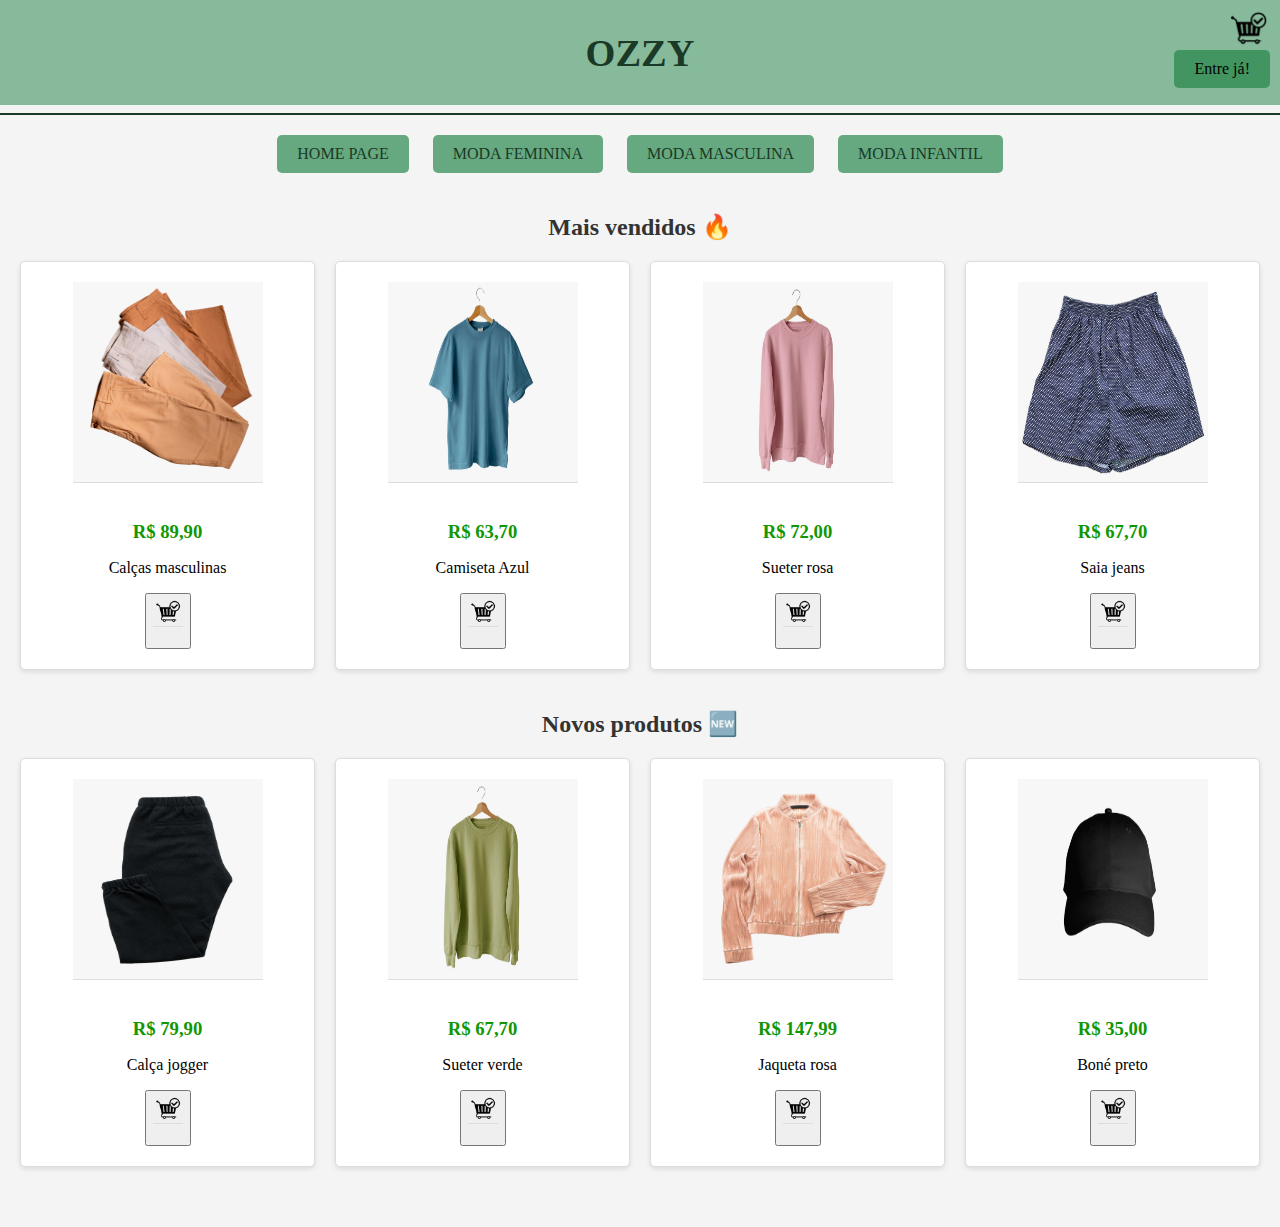
<file: index.html>
<!DOCTYPE html>
<html lang="pt-br">
<head>
    <meta charset="UTF-8">
    <meta name="viewport" content="width=device-width, initial-scale=1.0">
    <title>OZZY</title>
    <link rel="stylesheet" href="homepage.css">
</head>
<body>
    <header>
        <div class="title">
            <h1>OZZY</h1>
            <div class="carrinho">
               <a href="carrinho.html"> <img src="imagens/carrinho.png" class="carrinho" title="acesse o carrinho de compras" style="position: absolute; top: 5px; right: 9px;" width="45" height= "45"> </a>
            </div>
           <a href="cadastro.html"><button class="login">Entre já!</button></a>
        </div>
        </header>
        <hr color="#1a3926">
    
    <div class="subtitle">
    <a href="index.html"> <button class="subtitle2">HOME PAGE</button> </a>
    <a href="feminino.html"> <button class="subtitle3">MODA FEMININA</button> </a>
    <a href="masculino.html"> <button class="subtitle4">MODA MASCULINA</button> </a>
    <a href="infantil.html"> <button class="subtitle5">MODA INFANTIL</button> </a>
     </div>

    <main>
        <section>
            <h2>Mais vendidos 🔥</h2>
            <div class="container">
                <div class="card">
                    <a href="detalhes.html"><img src="imagens/kit.jpeg" alt="Produto 1"></a>
                    <h3>R$ 89,90</h3>
                    <p>Calças masculinas</p>
                    <button class="botao"><a href="carrinho.html"><img src="imagens/carrinho.png" alt="carrinho" style="left: 10px; width: 30px; height: 30px;"></a></button>
                </div>
                <div class="card">
                    <a href="detalhes.html"><img src="imagens/azul.jpeg" alt="Produto 2"></a>
                    <h3>R$ 63,70</h3>
                    <p>Camiseta Azul</p>
                    <button><a href="carrinho.html"><img src="imagens/carrinho.png" alt="carrinho" style="left: 10px; width: 30px; height: 30px;"></a></button>
                </div>
                <div class="card">
                    <a href="detalhes.html"><img src="imagens/rosa.jpeg" alt="Produto 3"></a>
                    <div class="descrição">
                    <h3>R$ 72,00</h3>
                    <p>Sueter rosa</p>
                    <button><a href="carrinho.html"><img src="imagens/carrinho.png" alt="carrinho" style="left: 10px; width: 30px; height: 30px;"></a></button>
                </div>
                </div>
                <div class="card">
                    <a href="detalhes.html"><img src="imagens/shorts.jpeg" alt="Produto 4"></a>
                    <h3>R$ 67,70</h3>
                    <p>Saia jeans</p>
                    <button><a href="carrinho.html"><img src="imagens/carrinho.png" alt="carrinho" style="left: 10px; width: 30px; height: 30px;"></a></button>
                </div>
            </div>
        </section>
        <section>
            <h2>Novos produtos 🆕</h2>
            <div class="container">
                <div class="card">
                    <a href="detalhes.html"><img src="imagens/calçap.jpeg" alt="Produto 5"></a>
                    <h3>R$ 79,90</h3>
                    <p>Calça jogger</p>
                    <button><a href="carrinho.html"><img src="imagens/carrinho.png" alt="carrinho" style="left: 10px; width: 30px; height: 30px;"></a></button>
                </div>
                <div class="card">
                    <a href="detalhes.html"><img src="imagens/verde.jpeg" alt="Produto 6"></a>
                    <h3>R$ 67,70</h3>
                    <p>Sueter verde</p>
                    <button><a href="carrinho.html"><img src="imagens/carrinho.png" alt="carrinho" style="left: 10px; width: 30px; height: 30px;"></a></button>
                </div>
                <div class="card">
                    <a href="detalhes.html"><img src="imagens/agasalho.jpeg" alt="Produto 7"></a>
                    <h3>R$ 147,99</h3>
                    <p>Jaqueta rosa</p>
                    <button><a href="carrinho.html"><img src="imagens/carrinho.png" alt="carrinho" style="left: 10px; width: 30px; height: 30px;"></a></button>
                </div>
                <div class="card">
                    <a href="detalhes.html"><img src="imagens/bone.png" alt="Produto 8"></a>
                    <h3>R$ 35,00</h3>
                    <p>Boné preto</p>
                    <button><a href="carrinho.html"><img src="imagens/carrinho.png" alt="carrinho" style="left: 10px; width: 30px; height: 30px;"></a></button>
                </div>
            </div>
        </section>
    </main>
</body>
</html>
</file>
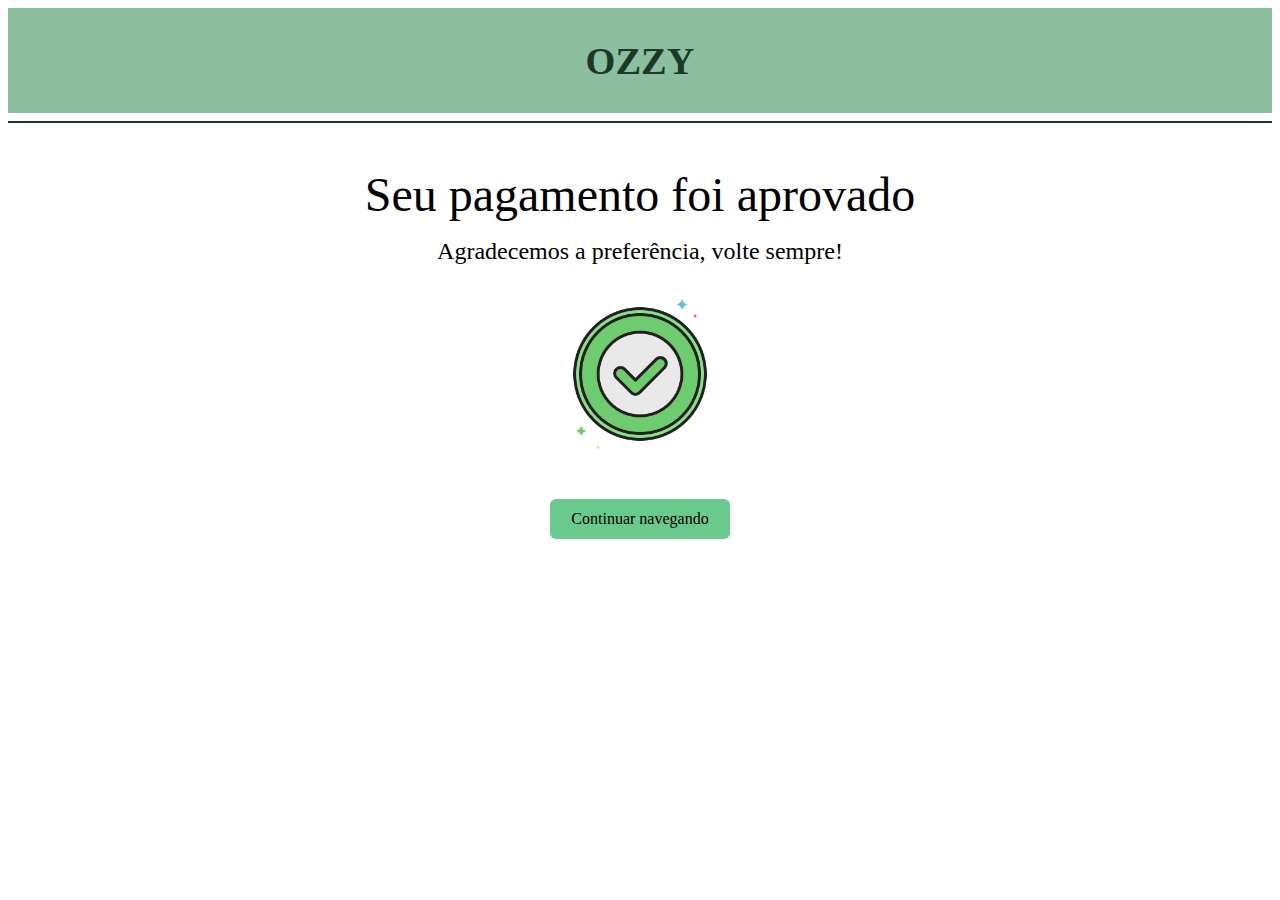
<file: aprovado.html>
<!DOCTYPE html>
<html lang="en">
<head>
    <link rel="stylesheet" href="pagamento.css">
    <meta charset="UTF-8">
    <meta name="viewport" content="width=device-width, initial-scale=1.0">
    <title>Pagamento</title>
  
</head>

<body class="base">
    
    <header class="header">
        <div class="title">
            <h1>OZZY</h1>
        </div>
        </header>
        <hr color="#1a3926">
        <br><br>
    
        <center>
        <font size="8" face="Times new roman">Seu pagamento foi aprovado</font><p></p>
        <font size="5" face="Times new roman">Agradecemos a preferência, volte sempre!</font><p></p><br>
        <img src="imagens/okay.png" width="150"><br><br><br>
        <a href="index.html"> <button class="button3">Continuar navegando</button> </a>        
        </center>
</file>
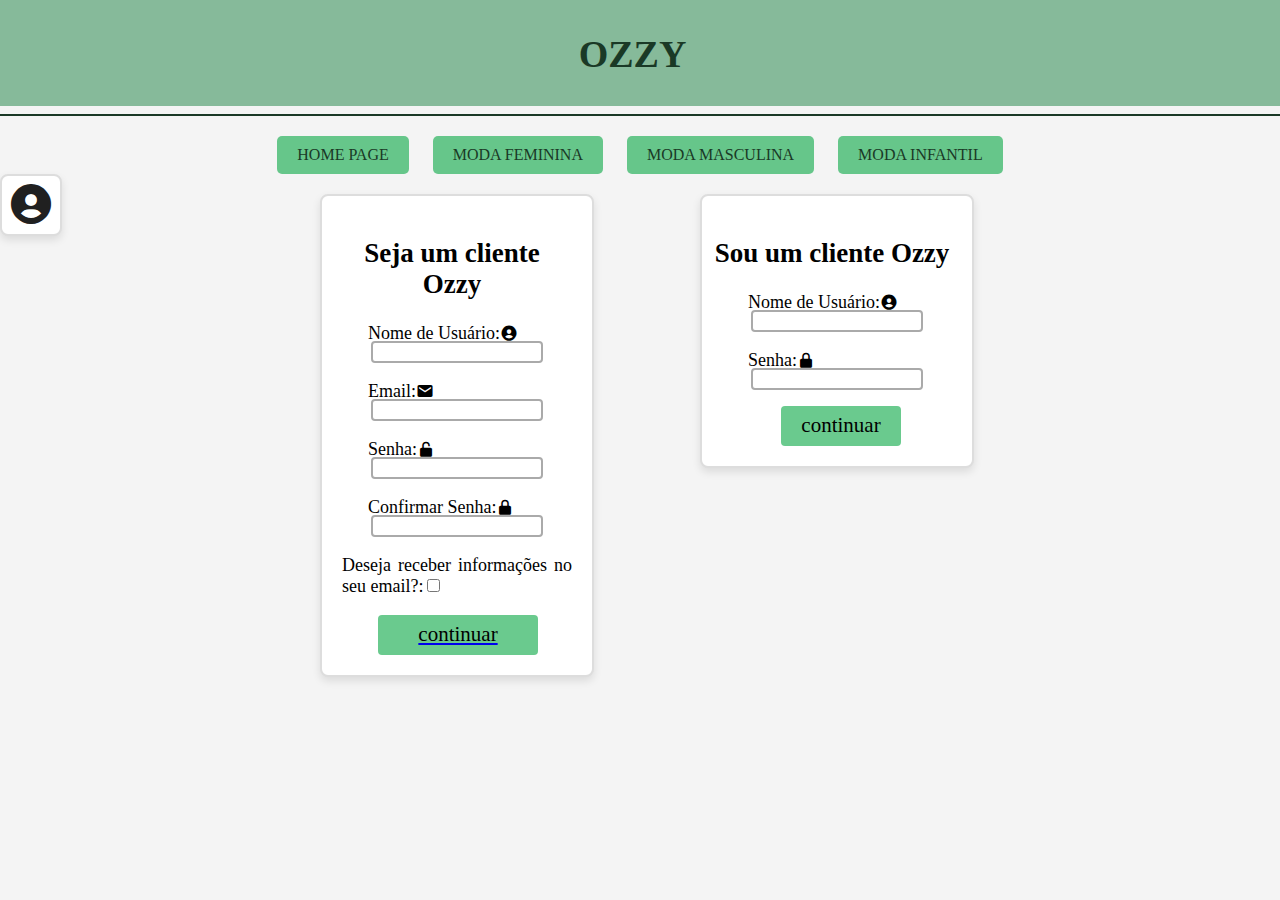
<file: cadastro.html>
<!DOCTYPE html>
<html lang="en">
<head>
    <meta charset="UTF-8">
    <meta http-equiv="X-UA-Compatible" content="IE=edge">
    <meta name="viewport" content="width=device-width, initial-scale=1.0">
    <title>cadastro ozzy</title>
<link rel="stylesheet" href="cadastro.css">
<link href='https://unpkg.com/boxicons@2.1.4/css/boxicons.min.css' rel='stylesheet'>
   
</head>
<body class="base">

    <header class="header">

        <h1 class="titulo">OZZY</h1>
    
         </header>
         <hr color="#1a3926">
         <div class="subtitle">
             <a href="index.html"> <button class="subtitle5">HOME PAGE</button></a>
            <a href="feminino.html"> <button class="subtitle2">MODA FEMININA</button></a>
            <a href="masculino.html"> <button class="subtitle3">MODA MASCULINA</button></a>
            <a href="infantil.html"> <button class="subtitle4">MODA INFANTIL</button></a>
         </div>

         <nav class="conta">

            <div class="botao">
                <i class='bx bxs-user-circle'></i>
        </div>
        seuemail@gmail.com
        <hr>
        <button class="button3">desconectar</button>
         </nav>
     <div class="alinhaform">
        <div class="produto">
      <h2 class="subtitulos">Seja um cliente Ozzy</h2>
      
    <p class="alinhar">Nome de Usuário: <i class='bx bxs-user-circle' class="icon"></i></p>
        <input name="txtNome" input type="text" >
    <p class="alinhar">Email: <i class='bx bxs-envelope'></i></p>
        <input name="txtEmail" input type="email">
    <p class="alinhar">Senha:   <i class='bx bxs-lock-open-alt'></i></p>
    <input name="txtSenha" input type="password" >
    <p class="alinhar">Confirmar Senha:   <i class='bx bxs-lock-alt' ></i></p>
    <input name="txtConfirmarsenha" input type="password" >
    <p class="alinharr">Deseja receber informações no seu email?:<input type="checkbox"></p>
    <a href="cadastro2.html"><button class="button1">continuar</button></a>
            
     </div>
    </div>

    <div class="alinhaform2">
        <div class="produto">
       <h2 class="subtitulos">Sou um cliente Ozzy</h2>
      <p class="alinhar">Nome de Usuário: <i class='bx bxs-user-circle'></i></p>
      <input name="txtNome" input type="text" >
      <p class="alinhar">Senha:      <i class='bx bxs-lock-alt' ></i></p>
      <input name="txtSenha" input type="password" >
      <a href="cadastro2.html"><button class="button2">continuar</button>
      </a>
        </div>
    </div>
</body>
</html>
</file>
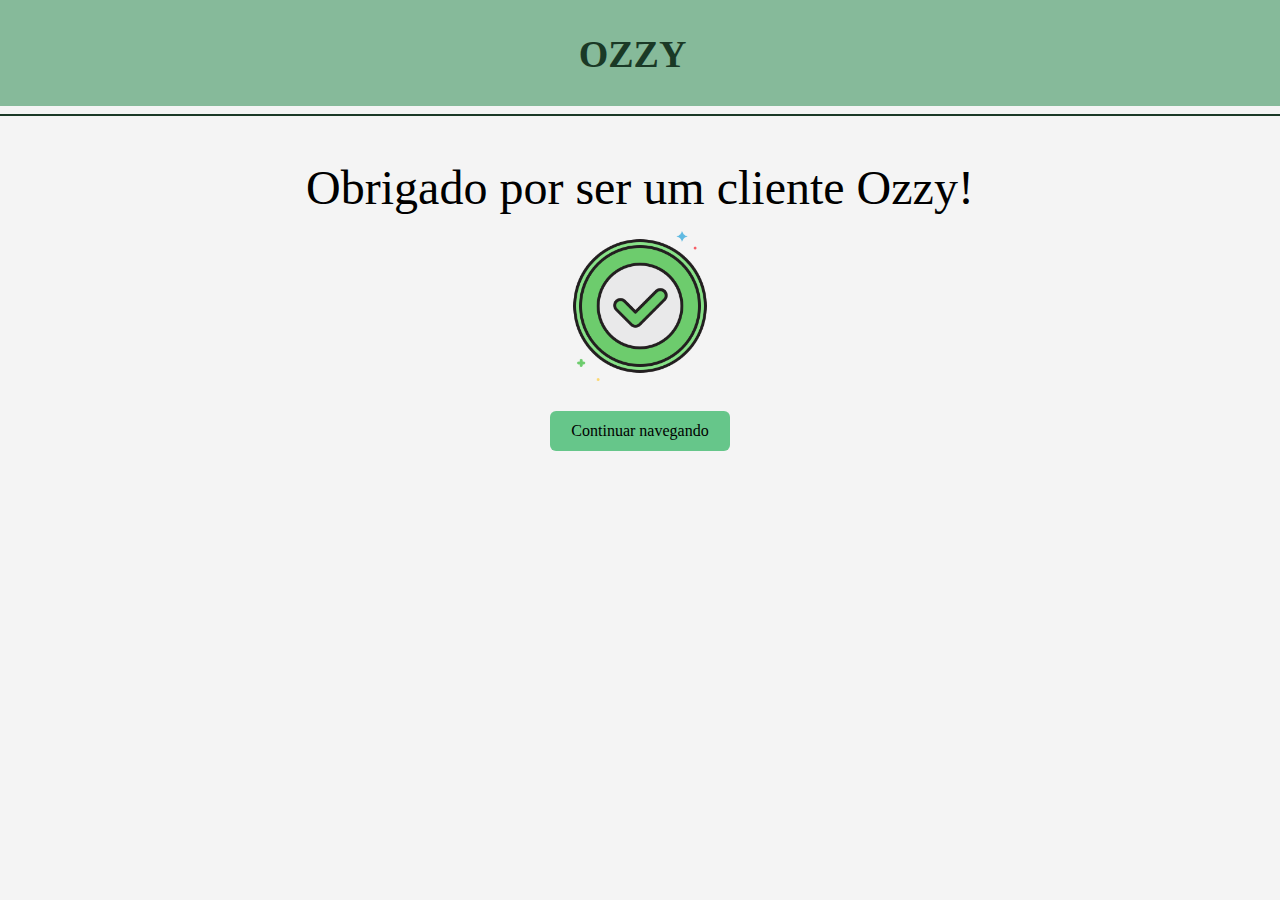
<file: cadastro2.html>
<!DOCTYPE html>
<html lang="en">
<head>
    <meta charset="UTF-8">
    <meta name="viewport" content="width=device-width, initial-scale=1.0">
    <title>cadastro realizado</title>
    <link rel="stylesheet" href="cadastro2.css">
</head>
<body class="base">

    <header class="header">

        <h1 class="titulo">OZZY</h1>
    
         </header>
         <hr color="#1a3926">
         <br><br>
         <center>
         <font size="8" face="Times new roman">Obrigado por ser um cliente Ozzy!</font><p></p>
         <img src="imagens/okay.png" width="150">
         <a href="index.html"> <button class="button3">Continuar navegando</button></a>    
        </center>
</body>
</html>
</file>
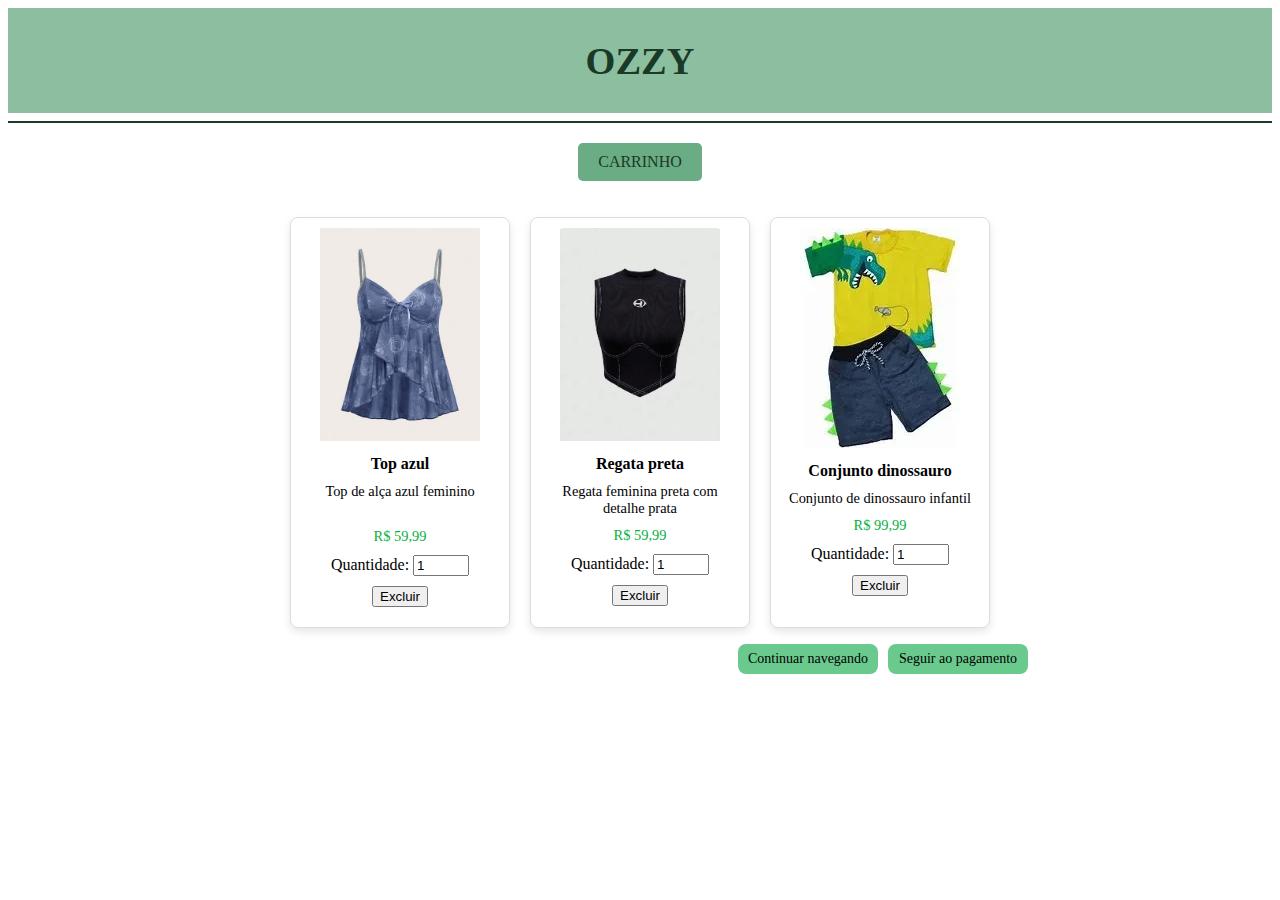
<file: carrinho.html>
<!DOCTYPE html>
<html lang="en">
<head>
    <link rel="stylesheet" href="carrinho.css">
    <meta charset="UTF-8">
    <meta name="viewport" content="width=device-width, initial-scale=1.0">
    <title>Carrinho</title>
  
</head>
<body class="base">
    
    <header class="header">
        <div class="title">
            <h1>OZZY</h1>
        </div>
        </header>
        <hr color="#1a3926">
    
        <div class="subtitle">
            <button class="subtitle2">CARRINHO</button> 
         </div>
         <br> <br>
    
    
    <main class="container">
        <div class="produto">
            <img src="imagens/roupa.jpeg" alt="produto1" class="imagemdoproduto"> 
            <div class="descrição"> 
           <h2>Top azul</h2>
           <p>Top de alça azul feminino </p><br>
           <p class="preço">R$ 59,99</p>
           Quantidade: <input type="number" min="1" max="50" value="1">
           <p></p>
           <input type="button" value="Excluir">
           </div>
       </div>
   
       <div class="produto">
            <img src="imagens/regata.jpeg" alt="produto2" class="imagemdoproduto">
            <div class="descrição"> 
         <h2>Regata preta</h2>
         <p>Regata feminina preta com detalhe prata</p>
         <p class="preço">R$ 59,99</p>
         Quantidade: <input type="number" min="1" max="50" value="1">
         <p></p>
         <input type="button" value="Excluir">
            </div>
        </div>

   
      <div class="produto">
           <img src="imagens/conjunto.jpeg" alt="produto2" class="imagemdoproduto">
           <div class="descrição"> 
          <h2> Conjunto dinossauro</h2>
          <p>Conjunto de dinossauro infantil </p>
          <p class="preço">R$ 99,99</p>
          Quantidade: <input type="number" min="1" max="50" value="1">
          <p></p>
          <input type="button" value="Excluir">
           </div>
      </div> 
   </main>
   <p></p>
   <a href="pagamento.html"><button class="button1">Seguir ao pagamento</button></a>
   <a href="index.html"><button class="button2">Continuar navegando</button></a>
</body>
</html>
</file>
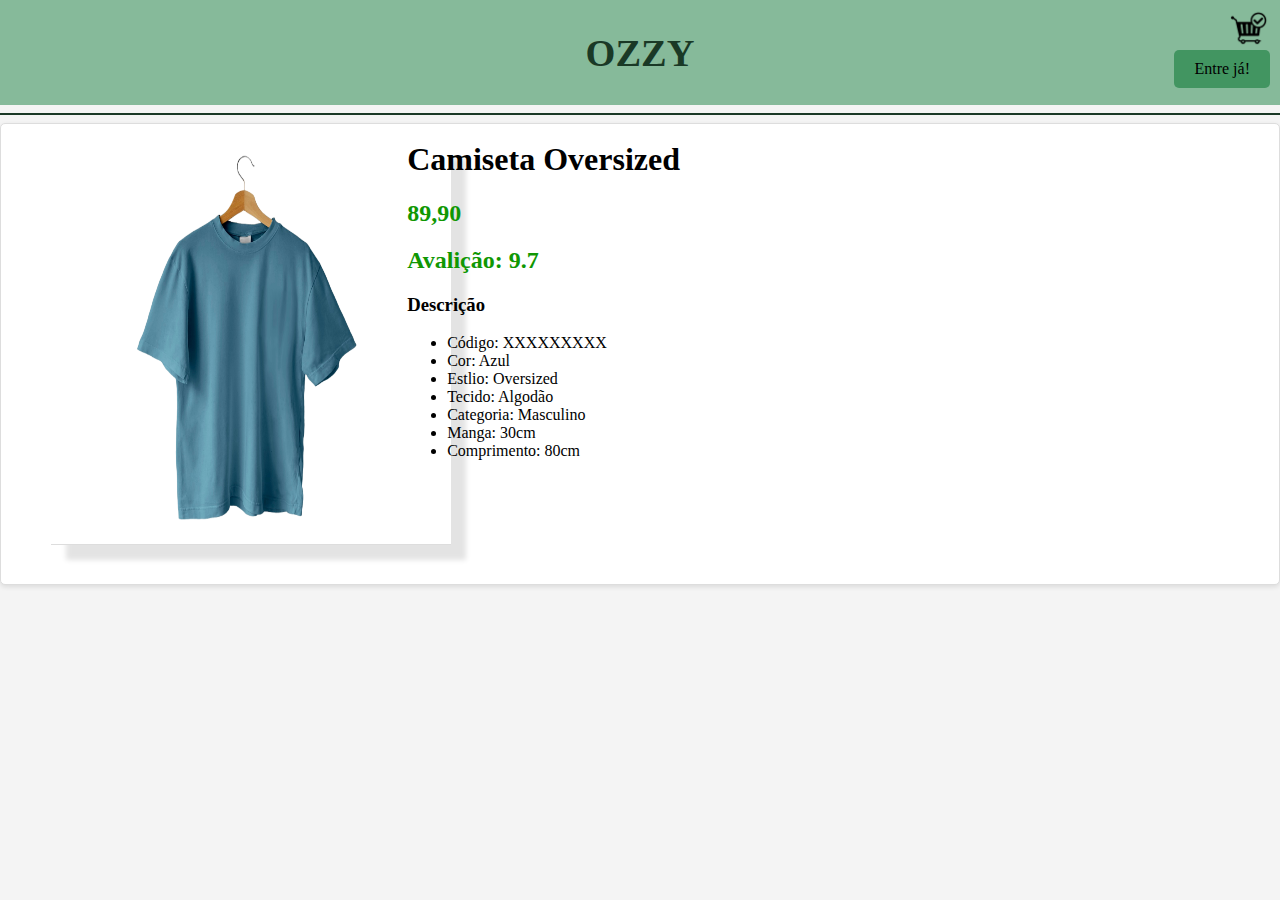
<file: detalhes.html>
<!DOCTYPE html>
<html lang="pt-br">
<head>
    <meta charset="UTF-8">
    <meta name="viewport" content="width=device-width, initial-scale=1.0">
    <title>OZZY-Detalhes</title>
    <style>
        *{
    font-family: 'Times New Roman', Times, serif;
}


body {
    font-family: Arial, sans-serif;
    margin: 0;
    background-color: #f4f4f4;
}

header {
    background-color: #1f834584;
    color: rgb(248, 243, 243);
    padding: 5px 0px;
    text-align: center;
    min-height: 80px;
}

.login{
    padding: 10px 20px;
    font-size: 16px;
    color: black;
    font-family: 'Times New Roman', Times, serif;
    background-color: #1f8345aa;
    border: none;
    border-radius: 5px;
    cursor: pointer;
    margin: 0 10px;
    position: absolute;
    right: 0px;
    top: 50px;
    
}

.title {
    text-align: center;
    color: #1a3926;
    font-family: Garamond;
    font-size:larger
}

.card {
    background-color: white;
    border: 1px solid #ddd;
    border-radius: 5px;
    box-shadow: 0 2px 5px rgba(0, 0, 0, 0.1);
    padding: 20px;
    margin: left 5px;
}

.card img {
    max-width: 100%;
    height: auto;
    border-bottom: 1px solid #ddd;
    margin-bottom: 15px;
    margin-left: 30px;
    box-shadow: 15px 15px 5px rgba(0, 0, 0, 0.11)
}

.card img {
    height: 400px;
    width: 400px;
 }

 .container{
    float: right;
 }

 h2{
    color: #109703;
 }

.Descrição{
    position: absolute;
    top: 120px;
    right: 600px;
}
 
    </style>
</head>
<body>
    <header>
        <div class="title">
            <h1>OZZY</h1>
            <div class="carrinho">
               <a href="carrinho.html" target="_blank"> <img src="imagens/carrinho.png" class="carrinho" title="acesse o carrinho de compras" style="position: absolute; top: 5px; right: 9px;" width="45" height= "45"> </a>
            </div>
            <a href="cadastro.html"><button class="login">Entre já!</button></a>
        </div>
        </header>
        <hr color="#1a3926">

        <div class="card">
            <img src="imagens/camiseta-azul.png" alt="Produto 1">
            <div class="Descrição">
            <h1>Camiseta Oversized</h1>
            <h2>89,90</h2>
            <h2>Avalição: 9.7</h2>
            <h3>Descrição</h3>
            <ul>
                <li>Código: XXXXXXXXX</li>
                <li>Cor: Azul</li>
                <li>Estlio: Oversized</li>
                <li>Tecido: Algodão</li>
                <li>Categoria: Masculino</li>
                <li>Manga: 30cm</li>
                <li>Comprimento: 80cm</li>
            </ul>
            </div>
        </div>

        
           
</body>
</html>
</file>
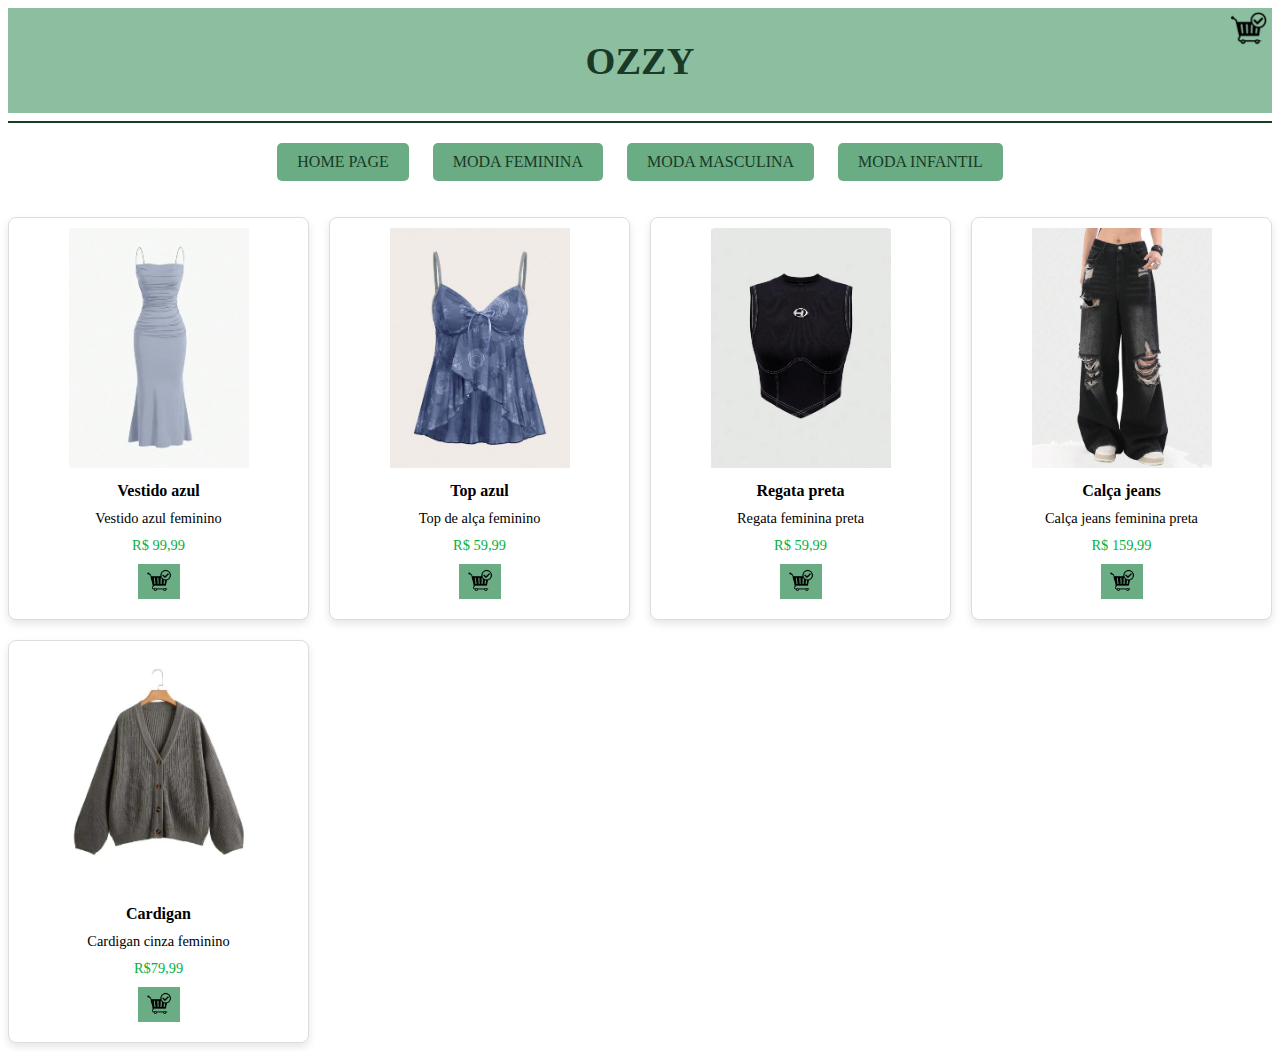
<file: feminino.html>
<!DOCTYPE html>
<html lang="pt-br">
<head>
    <meta charset="UTF-8">
    <meta http-equiv="X-UA-Compatible" content="IE=edge">
    <meta name="viewport" content="width=device-width, initial-scale=1.0">
    <title>feminino</title>
    <link rel="stylesheet" href="feminino.css">
   
   
</head>
<body>
    <header class="header">
    <div class="title">
        <h1>OZZY</h1>
        <div class="carrinho">
           <a href="carrinho.html"> <img src="imagens/carrinho.png" class="carrinho" title="acesse o carrinho de compras" style="position: absolute; top: 5px; right: 9px;" width="45" height= "45"> </a>
        </div>
    </div>
    </header>
    <hr color="#1a3926">


<div class="subtitle">
   <a href="index.html"> <button class="subtitle2">HOME PAGE</button></a>
   <a href="feminino.html"> <button class="subtitle3">MODA FEMININA</button></a>
   <a href="masculino.html"> <button class="subtitle4">MODA MASCULINA</button></a>
   <a href="infantil.html"> <button class="subtitle5">MODA INFANTIL</button></a>
</div>
<br> <br>
 <main class="container">
     <div class="produto">
         <a href="detalhes.html"><img src="imagens/vestido.jpeg" alt="produto1" class="imagemdoproduto"> </a>
         <div class="descrição"> 
        <h2>Vestido azul</h2>
        <p>Vestido azul feminino </p>
        <p class="preço">R$ 99,99</p>
        <button><a href="carrinho.html" target="_blank"><img src="imagens/carrinho.png" alt="carrinho" title="adicionar ao carrinho" style="left:10px; width:30px; height: 30px; " > </a> </button>
        </div>
    </div>

    <div class="produto"> 
        <a href="detalhes.html"><img src="imagens/roupa.jpeg" alt="produto2" class="imagemdoproduto"></a>
        <div class="descrição"> 
       <h2>Top azul</h2>
       <p>Top de alça feminino </p>
       <p class="preço">R$ 59,99</p>
       <button><a href="carrinho.html" target="_blank" rel="noopener noreferrer"><img src="imagens/carrinho.png" alt="carrinho" title="adicionar ao carrinho" style="left:10px; width:30px; height: 30px; " > </a> </button>
        </div>
   </div>

   <div class="produto">
        <a href="detalhes.html"><img src="imagens/regata.jpeg" alt="produto2" class="imagemdoproduto"></a>
        <div class="descrição"> 
       <h2> Regata preta</h2>
       <p>Regata feminina preta  </p>
       <p class="preço">R$ 59,99</p>
       <button><a href="carrinho.html" target="_blank" rel="noopener noreferrer"><img src="imagens/carrinho.png" alt="carrinho" title="adicionar ao carrinho" style="left:10px; width:30px; height: 30px; " > </a> </button>
        </div>
   </div> 
    
   <div class="produto">
         <a href="detalhes.html"><img src="imagens/calça.jpeg" alt="produto2" class="imagemdoproduto"></a>
         <div class="descrição"> 
      <h2>Calça jeans</h2>
      <p>Calça jeans feminina preta  </p>
      <p class="preço">R$ 159,99</p>
      <button><a href="carrinho.html" target="_blank" rel="noopener noreferrer"><img src="imagens/carrinho.png" alt="carrinho" title="adicionar ao carrinhoa" style="left:10px; width:30px; height: 30px; " > </a> </button>
        </div>
    </div>

   <div class="produto">
         <a href="detalhes.html"> <img src="imagens/sueter.jpeg" alt="produto2" class="imagemdoproduto"></a>
         <div class="descrição"> 
      <h2> Cardigan</h2>
      <p>Cardigan cinza feminino  </p>
      <p class="preço"> R$79,99 </p>
      <button><a href="carrinho.html" target="_blank" rel="noopener noreferrer"><img src="imagens/carrinho.png" alt="carrinho" title="adicionar ao carrinho" style="left:10px; width:30px; height: 30px; " > </a> </button>
      </div>
    </div>

</main>
 
</body>
</html>
</file>
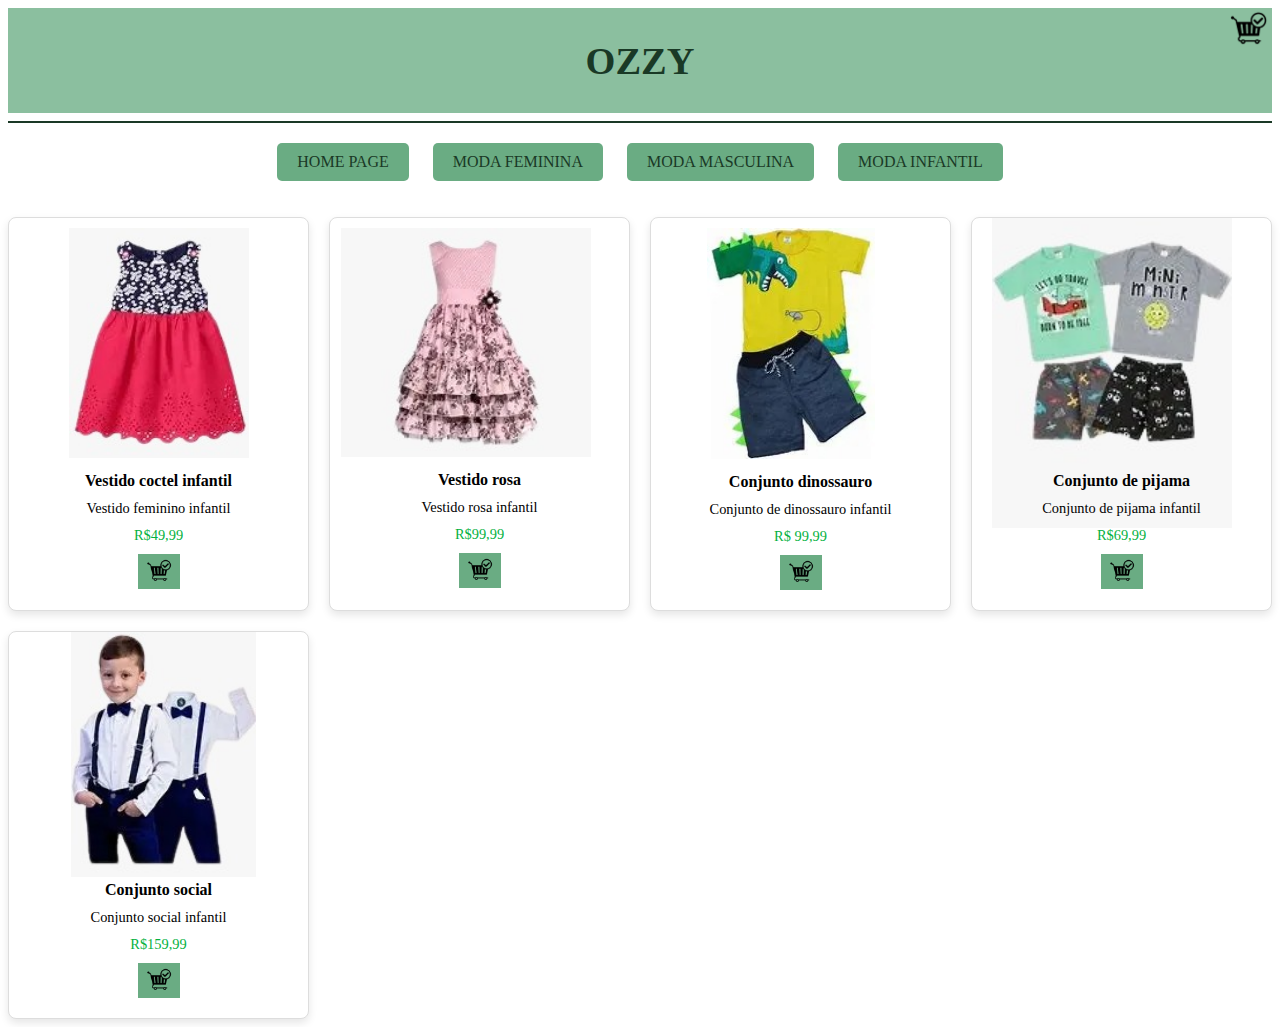
<file: infantil.html>
<!DOCTYPE html>
<html lang="en">
<head>
    <meta charset="UTF-8">
    <meta http-equiv="X-UA-Compatible" content="IE=edge">
    <meta name="viewport" content="width=device-width, initial-scale=1.0">
    <title>infantil</title>
    <link rel="stylesheet" href="infantil.css">
   
   
</head>
<body>
    <header class="header">
    <div class="title">
        <h1>OZZY</h1>
        <div class="carrinho">
           <a href="carrinho.html" target="_blank" title="acessar o carrinho de compras"> <img src="imagens/carrinho.png" class="carrinho" style="position: absolute; top: 5px; right: 9px;" width="45" height= "45"> </a>
        </div>
    </div>
    </header>
    <hr color="#1a3926">


<div class="subtitle">
    <a href="index.html"> <button class="subtitle5">HOME PAGE</button></a>
   <a href="feminino.html"> <button class="subtitle2">MODA FEMININA</button></a>
   <a href="masculino.html"> <button class="subtitle3">MODA MASCULINA</button></a>
   <a href="infantil.html"> <button class="subtitle4">MODA INFANTIL</button></a>
</div>
<br> <br>
 <main class="container">
     <div class="produto">
        <a href="detalhes.html"> </a> <img src="imagens/vestidoin.jpeg" alt="produto1" class="imagemdoproduto"> 
         <div class="descrição"> 
        <h2>Vestido coctel infantil</h2>
        <p>Vestido feminino infantil</p>
        <p class="preço">R$49,99</p>
        <button><a href="carrinho.html" target="_blank" rel="noopener noreferrer"><img src="imagens/carrinho.png" alt="carrinho" style="left:10px; width:30px; height: 30px; " > </a> </button>
        </div>
    </div>
    
    <div class="produto"> 
        <a href="detalhes.html"> <img src="imagens/vestidoro.jpeg" alt="produto2" class="imagemdoproduto2"> </a>
        <div class="descrição"> 
       <h2>Vestido rosa</h2>
       <p>Vestido rosa infantil</p>
       <p class="preço">R$99,99</p>
       <button><a href="carrinho.html" target="_blank" rel="noopener noreferrer"><img src="imagens/carrinho.png" alt="carrinho" style="left:10px; width:30px; height: 30px; " > </a> </button>
        </div>
   </div>

   <div class="produto">
    <a href="detalhes.html"> <img src="imagens/conjunto.jpeg" alt="produto2" class="imagemdoproduto3"> </a>
        <div class="descrição"> 
       <h2>Conjunto dinossauro</h2>
       <p>Conjunto de dinossauro infantil</p>
       <p class="preço">R$ 99,99</p>
       <button><a href="carrinho.html" target="_blank" rel="noopener noreferrer"><img src="imagens/carrinho.png" alt="carrinho" style="left:10px; width:30px; height: 30px; " > </a> </button>
        </div>
   </div> 
    
   <div class="produto">
    <a href="detalhes.html"> <img src="imagens/pijama.jpeg" alt="produto2" class="imagemdoproduto4"></a>
         <div class="descrição"> 
      <div class="descricao">
        <h2>Conjunto de pijama</h2>
      <p>Conjunto de pijama infantil</p>
      <p class="preço">R$69,99</p>
      <button><a href="carrinho.html" target="_blank" rel="noopener noreferrer"><img src="imagens/carrinho.png" alt="carrinho" style="left:10px; width:30px; height: 30px; " > </a> </button>
    </div>
    </div>
    </div>

   <div class="produto">
    <a href="detalhes.html"> <img src="imagens/social.jpeg" alt="produto2" class="imagemdoproduto5"></a>
         <div class="descrição">
            <div class="descricao2">
      <h2>Conjunto social</h2>
      <p>Conjunto social infantil</p>
      <p class="preço"> R$159,99 </p>
      <button><a href="carrinho.html" target="_blank" rel="noopener noreferrer"><img src="imagens/carrinho.png" alt="carrinho" style="left:10px; width:30px; height: 30px; " > </a> </button>
    </div>   
    </div>
    </div>

</main>
</body>
</html>
</file>
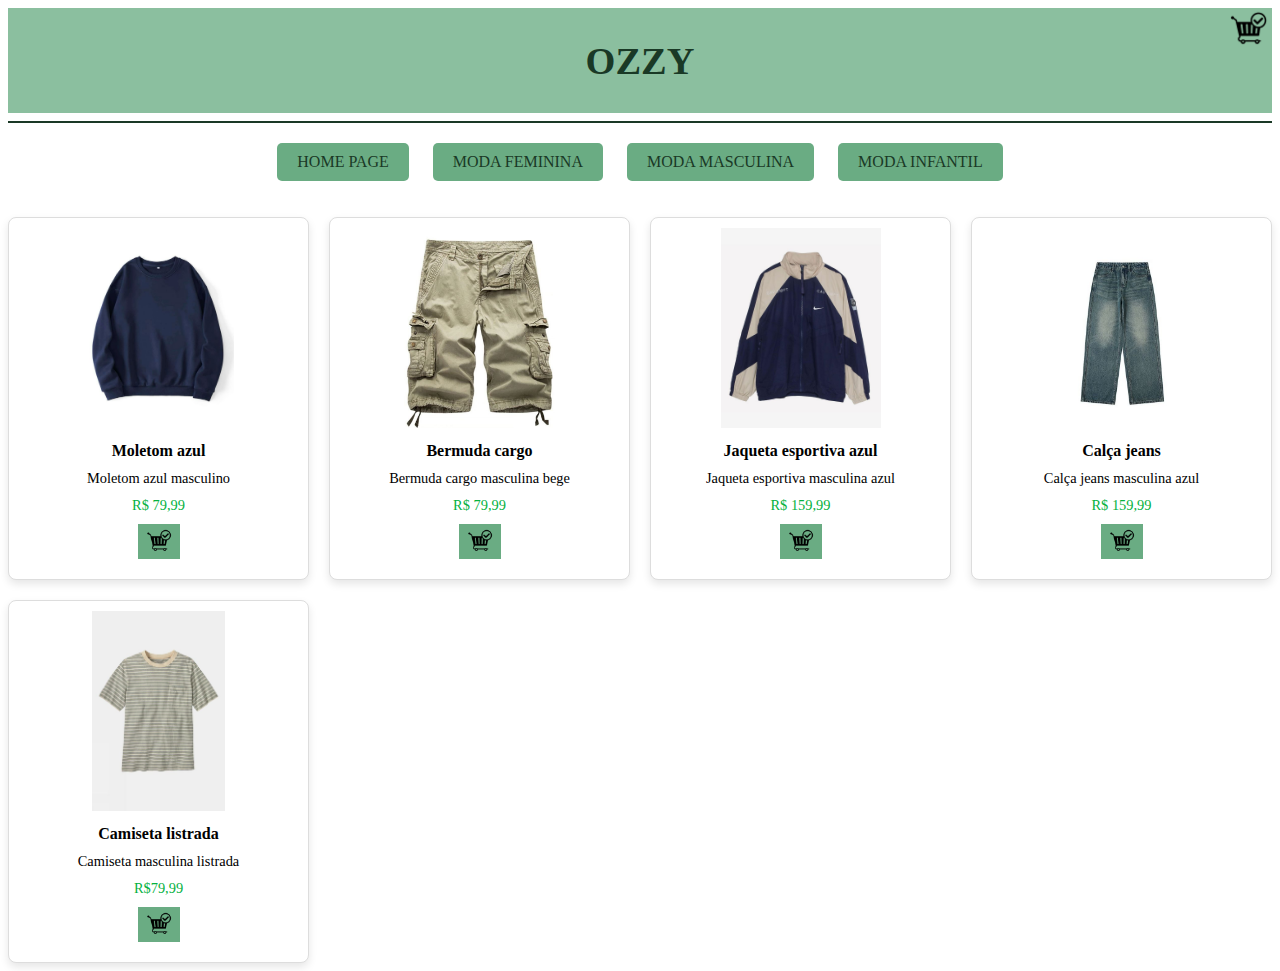
<file: masculino.html>
<!DOCTYPE html>
<html lang="en">
<head>
    <meta charset="UTF-8">
    <meta http-equiv="X-UA-Compatible" content="IE=edge">
    <meta name="viewport" content="width=device-width, initial-scale=1.0">
    <title>masculino</title>
    <link rel="stylesheet" href="masculino.css">
   
   
</head>
<body>
    <header class="header">
    <div class="title">
        <h1>OZZY</h1>
        <div class="carrinho">
           <a href="carrinho.html" target="_blank"> <img src="imagens/carrinho.png" class="carrinho" title="acesse o carrinho de compras" style="position: absolute; top: 5px; right: 9px;" width="45" height= "45"> </a>
        </div>
    </div>
    </header>
    <hr color="#1a3926">


<div class="subtitle">
   <a href="index.html"> <button class="subtitle2">HOME PAGE</button></a>
   <a href="feminino.html"> <button class="subtitle3">MODA FEMININA</button></a>
   <a href="masculino.html"> <button class="subtitle4">MODA MASCULINA</button></a>
   <a href="infantil.html"> <button class="subtitle5">MODA INFANTIL</button></a>
</div>
<br> <br>
 <main class="container">
     <div class="produto">
        <a href="detalhes.html"> <img src="imagens/moletom.jpeg" alt="produto1" class="imagemdoproduto"></a>
         <div class="descrição"> 
        <h2>Moletom azul</h2>
        <p>Moletom azul masculino </p>
        <p class="preço">R$ 79,99</p>
        <button><a href="carrinho.html" target="_blank" rel="noopener noreferrer"><img src="imagens/carrinho.png" alt="carrinho" title="adicionar ao carrinho" style="left:10px; width:30px; height: 30px; " > </a> </button>
        </div>
    </div>

    <div class="produto"> 
        <a href="detalhes.html"><img src="imagens/bermuda.jpeg" alt="produto2" class="imagemdoproduto"></a>
        <div class="descrição"> 
       <h2>Bermuda cargo </h2>
       <p>Bermuda cargo masculina bege </p>
       <p class="preço">R$ 79,99</p>
       <button><a href="carrinho.html" target="_blank" rel="noopener noreferrer"><img src="imagens/carrinho.png" alt="carrinho" title="adicionar ao carrinho" style="left:10px; width:30px; height: 30px; " > </a> </button>
        </div>
   </div>

   <div class="produto">
        <a href="detalhes.html"><img src="imagens/jaquetanike.jpeg" alt="produto2" class="imagemdoproduto"></a>
        <div class="descrição"> 
       <h2> Jaqueta esportiva azul </h2>
       <p>Jaqueta esportiva masculina azul </p>
       <p class="preço">R$ 159,99</p>
       <button><a href="carrinho.html" target="_blank" rel="noopener noreferrer"><img src="imagens/carrinho.png" alt="carrinho" title="adicionar ao carrinho" style="left:10px; width:30px; height: 30px; " > </a> </button>
        </div>
   </div> 
    
   <div class="produto">
         <a href="detalhes.html"><img src="imagens/calçaj.jpeg" alt="produto2" class="imagemdoproduto"></a>
         <div class="descrição"> 
      <h2>Calça jeans</h2>
      <p>Calça jeans masculina azul</p>
      <p class="preço">R$ 159,99</p>
      <button><a href="carrinho.html" target="_blank" rel="noopener noreferrer"><img src="imagens/carrinho.png" alt="carrinho" title="adicionar ao carrinhoa" style="left:10px; width:30px; height: 30px; " > </a> </button>
        </div>
    </div>

   <div class="produto">
         <a href="detalhes.html"><img src="imagens/camisalistrada.jpeg" alt="produto2" class="imagemdoproduto"></a>
         <div class="descrição"> 
      <h2> Camiseta listrada</h2>
      <p>Camiseta masculina listrada </p>
      <p class="preço"> R$79,99 </p>
      <button><a href="carrinho.html" target="_blank" rel="noopener noreferrer"><img src="imagens/carrinho.png" alt="carrinho" title="adicionar ao carrinho" style="left:10px; width:30px; height: 30px; " > </a> </button>
      </div>
    </div>

</main>
 
</body>
</html>
</file>
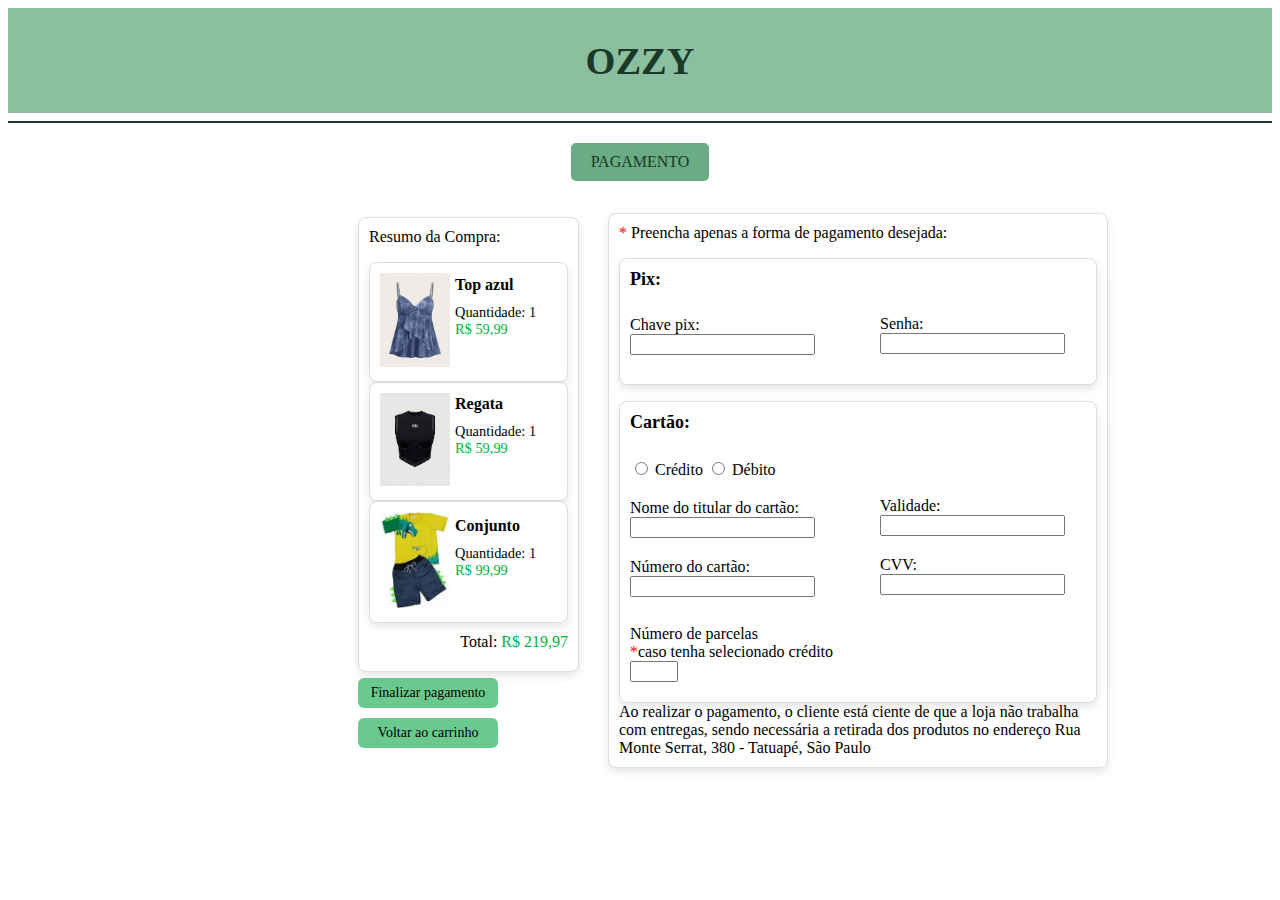
<file: pagamento.html>
<!DOCTYPE html>
<html lang="en">
<head>
    <link rel="stylesheet" href="pagamento.css">
    <meta charset="UTF-8">
    <meta name="viewport" content="width=device-width, initial-scale=1.0">
    <title>Pagamento</title>
  
</head>
<body class="base">
    
    <header class="header">
        <div class="title">
            <h1>OZZY</h1>
        </div>
        </header>
        <hr color="#1a3926">
    
        <div class="subtitle">
            <button class="subtitle2">PAGAMENTO</button> </a>
         </div>
         <br> <br>
    
    
    <main class="container">
        <div class="produto">
            Resumo da Compra:
            <p></p>
            <div class="produto">
                <img src="imagens/roupa.jpeg" alt="produto1" class="imagemdoproduto">
                <div class="alinhaform">
                    <div class="descrição">
                    <h2>Top azul</h2>
                    <p>Quantidade: 1</p>
                    <p class="preço">R$ 59,99</p>
                    </div>
                </div>
                
            </div>
            <div class="produto">
                <img src="imagens/regata.jpeg" alt="produto2" class="imagemdoproduto">
                <div class="alinhaform">
                    <div class="descrição">
                    <h2>Regata </h2>
                    <p>Quantidade: 1</p>
                    <p class="preço">R$ 59,99</p>
                    </div>
                </div>
            </div>

            <div class="produto">
                <img src="imagens/conjunto.jpeg" alt="produto2" class="imagemdoproduto">
                <div class="alinhaform">
                    <div class="descrição">
                    <h2>Conjunto</h2>
                    <p>Quantidade: 1</p>
                    <p class="preço">R$ 99,99</p>
                    </div>
                </div>
            </div>
            <div class="descrição2">
                Total: 
                <a class="preço">R$ 219,97</a>
            </div>
        </div> 
   </main>
   <p></p>

   <main class="container2">
    <div class="produto">
        <font color="red">*</font>
        Preencha apenas a forma de pagamento desejada:
        <p></p>
        <div class="produto">
            <font size="4.5"><b>Pix:</b></font> 
            <p></p>
            <form>
            <div class="descrição">
                Chave pix: <p></p>
                <input type="text"><p></p>
            </div>
            <div class="informaçao">
                <div class="descrição">
                Senha: <p></p>
                <input type="password">
                </div>
            </div>
        </div>
        <p></p>
        <div class="produto">
            <font size="4.5"><b>Cartão:</b></font> 
            <p></p>
            <div class="descrição">
            <input type="radio" name="cartao"> Crédito 
            <input type="radio" name="cartao"> Débito
            <p></p>
            </div>
            <div class="descrição">
            Nome do titular do cartão: <P></P>
            <input type="text"><p></p>
            </div>
            <div class="descrição">
            Número do cartão: <P></P> 
            <input type="text"> <p></p>
            </div>
            <div class="informaçao1">
            <div class="descrição">
            Validade: <P></P> 
            <input type="text"> <p></p>
            </div>
            <div class="descrição">
            CVV: <P></P>
            <input type="password"> <p></p>
            </div>
            </div>
            <div class="descrição">
            Número de parcelas <p></p> 
            <font color="red">*</font>caso tenha selecionado crédito <P></P>
            <input type="number" min="1" max="5"><p></p>
            
            </div>
        </div>
        Ao realizar o pagamento, o cliente está ciente de que a loja não trabalha com entregas, sendo necessária a retirada dos produtos no endereço Rua Monte Serrat, 380 - Tatuapé, São Paulo
    </div>
</form>
   </main>
   <a href="aprovado.html"> <button class="button1">Finalizar pagamento</button> </a>
   <a href="carrinho.html"> <button class="button2">Voltar ao carrinho</button> </a>

</body>
</html>
</file>
<file: homepage.css>
*{
    font-family: 'Times New Roman', Times, serif;
}


body {
    font-family: Arial, sans-serif;
    margin: 0;
    background-color: #f4f4f4;
}

header {
    background-color: #1f834584;
    color: rgb(248, 243, 243);
    padding: 5px 0px;
    text-align: center;
    min-height: 80px;
}
.title {
    text-align: center;
    color: #1a3926;
    font-family: Garamond;
    font-size:larger
}

nav {
    margin-top: 10px;
}

nav ul {
    list-style: none;
    padding: 0;
    margin: 0;
    display: flex;
    justify-content: center;
    gap: 40px;
}

nav ul li {
    display: inline;
}

nav ul li a {
    color: black;
    text-decoration: none;
    font-size: 16px;
    padding: 10px 15px;
    font-weight: bold;
    font-family:'Times New Roman', Times, serif
}

nav ul li a:hover {
    background-color: green;
    border-radius: 5px;
}

main {
    padding: 20px;
}

section {
    margin-bottom: 40px;
}

h2 {
    text-align: center;
    color: #333;
    margin-bottom: 20px;
}

.container {
    display: grid;
    grid-template-columns: repeat(4, 1fr);
    gap: 20px;
    justify-content: center;
    align-items: center;
}

.card {
    background-color: white;
    border: 1px solid #ddd;
    border-radius: 5px;
    box-shadow: 0 2px 5px rgba(0, 0, 0, 0.1);
    padding: 20px;
    text-align: center;
}

.card img {
    max-width: 100%;
    height: auto;
    border-bottom: 1px solid #ddd;
    margin-bottom: 15px;
    
}

.card h3 {
    color: #109703;
    margin-bottom: 15px;
}

.card button:hover {
    background-color: green;
}
.card img {
    height: 200px;
    width: 190px;
 }

 .subtitle {
    text-align: center;
    margin-top: 20px;
}

.subtitle button {
    padding: 10px 20px;
    font-size: 16px;
    color: #fff;
    background-color: #007bff;
    border: none;
    border-radius: 5px;
    cursor: pointer;
    margin: 0 10px; /* Espaçamento entre os botões */
}

.subtitle button:hover {
    background-color: #1f8345;
}

.subtitle .subtitle2 {
    background-color: #1f8345aa; /* Cor de fundo para MODA FEMININA */
    font-family: 'Times New Roman', Times, serif;
    color: #1a3926;

}

.subtitle .subtitle3 {
    background-color: #1f8345aa; /* Cor de fundo para MODA MASCULINA */
    font-family: 'Times New Roman', Times, serif;
    color: #1a3926;
}

.subtitle .subtitle4 {
    background-color: #1f8345aa; /* Cor de fundo para MODA INFANTIL */
    font-family: 'Times New Roman', Times, serif;
    color: #1a3926;
}
.subtitle .subtitle5 {
    background-color: #1f8345aa; /* Cor de fundo para MODA INFANTIL */
    font-family: 'Times New Roman', Times, serif;
    color: #1a3926
}

.login{
    padding: 10px 20px;
    font-size: 16px;
    color: black;
    font-family: 'Times New Roman', Times, serif;
    background-color: #1f8345aa;
    border: none;
    border-radius: 5px;
    cursor: pointer;
    margin: 0 10px;
    position: absolute;
    right: 0px;
    top: 50px;
    
}


.botão {
    width: 60px;
}

a{
    text-decoration: none;
}
</file>
<file: pagamento.css>
.body{
    background-color: rgb(254, 254, 254);
    font-family: 'Times New Roman', Times, serif;
}
.title {
    text-align: center;
    color: #1a3926;
    font-family: Garamond;
    font-size:larger
}
.link{
    color:#000000;
    font-family: 'Times New Roman', Times, serif;
}
.header{
        background-color: #1f834584;
        color: rgb(248, 243, 243);
        padding: 5px 0px;
        text-align: center;
        min-height: 80px;
}
.produto button{
    align-items: self-end;
    color: #0c5a2a84;
    background-color:#04b13eaa;
    border: 0px;
    color: #007bff;

}
.descrição .carrinho{
    color: #1a3926;
}
.subtitle {
    text-align: center;
    margin-top: 20px;
}

.subtitle button {
    padding: 10px 20px;
    font-size: 16px;
    color: #fff;
    background-color: #007bff;
    border: none;
    border-radius: 5px;
    margin: 0 10px; /* Espaçamento entre os botões */
}

.subtitle .subtitle2 {
    background-color: #1f8345aa; /* Cor de fundo para MODA FEMININA */
    font-family: 'Times New Roman', Times, serif;
    color: #1a3926;

}

.subtitle .subtitle3 {
    background-color: #1f8345aa; /* Cor de fundo para MODA MASCULINA */
    font-family: 'Times New Roman', Times, serif;
    color: #1a3926;
}

.subtitle .subtitle4 {
    background-color: #1f8345aa; /* Cor de fundo para MODA INFANTIL */
    font-family: 'Times New Roman', Times, serif;
    color: #1a3926;
}
.subtitle .subtitle5 {
    background-color: #1f8345aa; /* Cor de fundo para MODA INFANTIL */
    font-family: 'Times New Roman', Times, serif;
    color: #1a3926;
}
.container {
    display: grid;
    grid-template-columns: repeat(auto-fill, minmax(200px, 1fr));
    gap: 10px;
    max-width: 1000px;
    margin: 0 auto;
    margin-left: 350px;

}

.container2 {
    
    display: grid;
    gap: 10px;
    max-width: 500px;
    margin: 0 auto;
    margin-top: -475px;
    margin-left: 600px;

}

.container3 {
    display: grid;
    gap: 10px;
    max-width: 700px;
    margin: 0 auto;
    margin-top: -438px;
    margin-left: 400px;

}

.produto {
    background-color: #fff;
    border: 1px solid #ddd;
    border-radius: 8px;
    overflow: hidden;
    box-shadow: 0 4px 8px rgba(0, 0, 0, 0.1);
    text-align: left;
    padding: 10px ;
    
}

.informaçao {
    padding: 10px 0;
    text-align: left;
    margin-top: -70px;
    margin-left: 250px;
}

.informaçao1 {
    padding: 10px 0;
    text-align: left;
    margin-top: -130px;
    margin-left: 250px;
}



.imagemdoproduto{
    width: 70px;
    height: auto;
    
}

.descrição2 {
    padding: 10px 0;
    text-align: right;
}

.descrição {
    padding: 10px 0;
}

.descrição h2 {
    font-size: 1em;
    margin: 0 0 10px;
}
.descrição p {
    margin: 0 0 0px;
    font-size: 0.9em;
}

.preço {
    font-size: 1em;
    color: #04b13e;
}

.button1{
    display: block;
    margin-right: auto;
    background-color: #1faf56aa;
    width: 140px;
    height: 30px;
    border-radius: 6px;
    font-size: 14px;
    cursor: pointer;   
    font-family: 'Times New Roman', Times, serif;
    margin-top: -90px;
    margin-left: 350px;
    border: none;
}

.button2{
    background-color: #1faf56aa;
    width: 140px;
    height: 30px;
    display: block;
    margin-right: auto;
    border-radius: 6px;
    font-size: 14px;
    cursor: pointer;
    font-family: 'Times New Roman', Times, serif;
    margin-top: 10px;
    margin-left: 350px;
    border: none;
}

.button3{
    background-color: #1faf56aa;
    width: 180px;
    height: 40px;
    display: block;
    border-radius: 6px;
    font-size: 16px;
    cursor: pointer;
    font-family: 'Times New Roman', Times, serif;
    margin-top: 10px;
    border: none;
}

.button1:hover{
background-color: #1f8345;
}

.button2:hover{
background-color: #1f8345;
}

.button1:hover{
    background-color: #1f8345;
    
    }

.alinhaform{
    margin-left: 75px;
    margin-top: -105px;
    width: 240px;
    position: absolute;
}
.alinhaform2{
    margin-left: 75px;
    margin-top: 10px;
    width: 240px;
    position: absolute;
}

a {
    text-decoration: none;
}
</file>
<file: cadastro.css>
.header {
        background-color: #1f834584;
        height: 130px;
        width: 100%;
        margin-top: -24px;
        display: flex;
        justify-content: center;
        align-items: center;
        font-family: Garamond;
    }
    .subtitulos{
        font-family: Garamond;
        margin-left: -10px;
    }
    .base{
    margin-block: 0;
    margin: 0;
    padding: 0;
    background-color: #f4f4f4;
    font-family: 'Times New Roman', Times, serif;.button1{
            display: block;
            margin-right: auto;
            background-color: #1faf56aa;
            width: 160px;
            height: 40px;
            border-radius: 4px;
            font-size: 21px;
            cursor: pointer;
            margin-left: 36px;
            border: none;
            font-family: 'Times New Roman', Times, serif;
         
     } 
    }
    .titulo{
        position: absolute;
        margin-left: -15px;
        font-size: 38px;
        color: #1a3926;
        margin-top: 52px;

    }
    .subtitle {
        text-align: center;
        margin-top: 20px;
        font-family: 'Times New Roman', Times, serif;
    }
    .subtitle button {
        padding: 10px 20px;
        font-size: 16px;
        color: #fff;
        background-color: #007bff;
        border: none;
        border-radius: 5px;
        cursor: pointer;
        margin: 0 10px; /* Espaçamento entre os botões */
        font-family: 'Times New Roman', Times, serif;
    }
    .subtitle button:hover {
        background-color: #1f8345;
    }
    
    .subtitle .subtitle2 {
        background-color: #1faf56aa; /* Cor de fundo para MODA FEMININA */
        font-family: 'Times New Roman', Times, serif;
        color: #1a3926;
    
    }
    
    .subtitle .subtitle3 {
        background-color: #1faf56aa; /* Cor de fundo para MODA MASCULINA */
        font-family: 'Times New Roman', Times, serif;
        color: #1a3926;
    }
    
    .subtitle .subtitle4 {
        background-color: #1faf56aa; /* Cor de fundo para MODA INFANTIL */
        font-family: 'Times New Roman', Times, serif;
        color: #1a3926;
    }
    .subtitle .subtitle5 {
        background-color: #1faf56aa; /* Cor de fundo para MODA INFANTIL */
        font-family: 'Times New Roman', Times, serif;
        color: #1a3926;
    }
    
    .alinhaform{
        margin-left: 320px;
        margin-top: 20px;
        width: 274px;
        position: absolute;
        font-size: large;
        font-family: 'Times New Roman', Times, serif;
    }
    .alinhaform2{
        margin-left: 700px;
        margin-top: 20px;
        width: 274px;
        position: relative;
        font-size: large;
        font-family: 'Times New Roman', Times, serif;
    }
    input {
        border: 2px, solid, #aaa;
        border-radius: 4px;
        font-family: 'Times New Roman', Times, serif;
    }

    .button1{
        background-color: #1faf56aa;
        width: 160px;
        height: 400px;
        border-radius: 4px;
        font-size: 21px;
        cursor: pointer;
        margin-left: 960px;
        border: none; 
        font-family: 'Times New Roman', Times, serif; 
 } 
 .button2{
    background-color: #1faf56aa;
    width: 120px;
    height: 40px;
    margin-right: auto;
    border-radius: 4px;
    font-size: 21px;
    cursor: pointer;
    margin-left: 8px;
    margin-top: 16px;
    outline: none;
    border: none;
    font-family: 'Times New Roman', Times, serif;
 }
     .button1:hover{
        background-color: #1f8345;
     }
     .button2:hover{
        background-color: #1f8345;
     }
     #menu{
        list-style: none;
        margin-top: 100px;
        margin-left: -105px;
        position: absolute;
        font-family: 'Times New Roman', Times, serif;
     }
     #menu li{
        display: inline;
     }
     #menu li a{
        color: #000000;
        padding: 15px;
        display: inline-block;
        text-decoration: none;
        display: inline;
        font-family: 'Times New Roman', Times, serif;
     }
     .produto {
        background-color: #fff;
        border: 2px solid #ddd;
        border-radius: 8px;
        overflow: hidden;
        box-shadow: 0 4px 8px rgba(0, 0, 0, 0.1);
        text-align: center;
        padding: 20px;
        position: relative;
    }
    .alinhar{
       display: flex;
       justify-content: baseline;
       align-items: center;
       margin-bottom: -4px;
       margin-left: 26px;
    }
    .alinharr{
        text-align: justify;
    }
    
    nav.conta{
        background-color: #fff;
        border: 2px solid #ddd;
        border-radius: 8px;
        overflow: hidden;
        box-shadow: 0 4px 8px rgba(0, 0, 0, 0.1);
        text-align: center;
        padding: 4px;
        width: 50px;
        height: 50px;
        position: absolute;
    }

    nav.conta:hover{
        width: 280px;
        height: 120px;
    }
    
    .botao{
        color: #202020;
        font-size: 48px;
    }
</file>
<file: cadastro2.css>
.header {
    background-color: #1f834584;
    height: 130px;
    width: 100%;
    margin-top: -24px;
    display: flex;
    justify-content: center;
    align-items: center;
    font-family: Garamond;
}
.subtitulos{
    font-family: Garamond;
    margin-left: -10px;
}
.base{
margin-block: 0;
margin: 0;
padding: 0;
background-color: #f4f4f4;
font-family: 'Times New Roman', Times, serif;
}
.titulo{
    position: absolute;
    margin-left: -15px;
    font-size: 38px;
    color: #1a3926;
    margin-top: 52px;

}
.button3{
    background-color: #1faf56aa;
    width: 180px;
    height: 40px;
    border-radius: 6px;
    font-size: 16px;
    cursor: pointer;
    font-family: 'Times New Roman', Times, serif;
    margin-top: 180px;
    border: none;
    text-decoration: none;
    position: absolute;
    margin-left: -165px;
}
.image{
   padding: 80px;
}
</file>
<file: carrinho.css>
.body{
    background-color: rgb(254, 254, 254);
    font-family: 'Times New Roman', Times, serif;
}
.title {
    text-align: center;
    color: #1a3926;
    font-family: Garamond;
    font-size:larger
}
.link{
    color:#000000;
    font-family: 'Times New Roman', Times, serif;
}
.header{
        background-color: #1f834584;
        color: rgb(248, 243, 243);
        padding: 5px 0px;
        text-align: center;
        min-height: 80px;
}
.produto button{
    align-items: self-end;
    color: #0c5a2a84;
    background-color:#04b13eaa;
    border: 0px;
    color: #007bff;

}
.descrição .carrinho{
    color: #1a3926;
}
.subtitle {
    text-align: center;
    margin-top: 20px;
}

.subtitle button {
    padding: 10px 20px;
    font-size: 16px;
    color: #fff;
    background-color: #007bff;
    border: none;
    border-radius: 5px;
    margin: 0 10px; /* Espaçamento entre os botões */
}

.subtitle .subtitle2 {
    background-color: #1f8345aa; /* Cor de fundo para MODA FEMININA */
    font-family: 'Times New Roman', Times, serif;
    color: #1a3926;

}

.subtitle .subtitle3 {
    background-color: #1f8345aa; /* Cor de fundo para MODA MASCULINA */
    font-family: 'Times New Roman', Times, serif;
    color: #1a3926;
}

.subtitle .subtitle4 {
    background-color: #1f8345aa; /* Cor de fundo para MODA INFANTIL */
    font-family: 'Times New Roman', Times, serif;
    color: #1a3926;
}
.subtitle .subtitle5 {
    background-color: #1f8345aa; /* Cor de fundo para MODA INFANTIL */
    font-family: 'Times New Roman', Times, serif;
    color: #1a3926;
}
.container {
    display: grid;
    grid-template-columns: repeat(auto-fill, minmax(200px, 1fr));
    gap: 20px;
    max-width: 700px;
    margin: 0 auto;

}
.produto {
    background-color: #fff;
    border: 1px solid #ddd;
    border-radius: 8px;
    overflow: hidden;
    box-shadow: 0 4px 8px rgba(0, 0, 0, 0.1);
    text-align: center;
    padding: 10px;
    
}

.imagemdoproduto{
    width: 160px;
    height: auto;
    
}

.descrição {
    padding: 10px 0;
}

.descrição h2 {
    font-size: 1em;
    margin: 0 0 10px;
}
.descrição p {
    margin: 0 0 10px;
    font-size: 0.9em;
}

.preço {
    font-size: 1em;
    color: #04b13e;
}

.button1{
    display: block;
    margin-right: auto;
    background-color: #1faf56aa;
    width: 140px;
    height: 30px;
    border-radius: 8px;
    font-size: 14px;
    cursor: pointer;   
    font-family: 'Times New Roman', Times, serif;
    margin-top: 0px;
    margin-left: 880px;
    border: none;
}

.button2{
    background-color: #1faf56aa;
    width: 140px;
    height: 30px;
    display: block;
    margin-right: auto;
    border-radius: 8px;
    font-size: 14px;
    cursor: pointer;
    font-family: 'Times New Roman', Times, serif;
    margin-top: -30px;
    margin-left: 730px;
    border: none;
}

.button1:hover{
background-color: #1f8345;
}

.button2:hover{
background-color: #1f8345;
}

a {
    text-decoration: none;
}
</file>
<file: feminino.css>
.body{
    background-color: rgb(254, 254, 254);
    font-family: 'Times New Roman', Times, serif;
}
.title {
    text-align: center;
    color: #1a3926;
    font-family: Garamond;
    font-size:larger
}
.header{
        background-color: #1f834584;
        color: rgb(248, 243, 243);
        padding: 5px 0px;
        text-align: center;
        min-height: 80px;
}
.produto button{
    align-items: self-end;
    color: #0c5a2a84;
    background-color:#1f8345aa;
    border: 0px;
    color: #007bff;

}
.produto button:hover {
    background-color: #1f8345;
}
.descrição .carrinho{
    color: #1a3926;
    align-items: center;
    align-content: center;
}
.subtitle {
    text-align: center;
    margin-top: 20px;
}

.subtitle button {
    padding: 10px 20px;
    font-size: 16px;
    color: #fff;
    background-color: #007bff;
    border: none;
    border-radius: 5px;
    cursor: pointer;
    margin: 0 10px; 
}

.subtitle button:hover {
    background-color: #1f8345;
}

.subtitle .subtitle2 {
    background-color: #1f8345aa;
    font-family: 'Times New Roman', Times, serif;
    color: #1a3926;

}

.subtitle .subtitle3 {
    background-color: #1f8345aa; 
    font-family: 'Times New Roman', Times, serif;
    color: #1a3926;
}

.subtitle .subtitle4 {
    background-color: #1f8345aa;
    font-family: 'Times New Roman', Times, serif;
    color: #1a3926;
}
.subtitle .subtitle5 {
    background-color: #1f8345aa; 
    font-family: 'Times New Roman', Times, serif;
    color: #1a3926;
}
.container {
    display: grid;
    grid-template-columns: repeat(auto-fill, minmax(250px, 1fr));
    gap: 20px;
    max-width: 1400px;
    margin:auto;

}
.produto {
    background-color: #fff;
    border: 1px solid #ddd;
    border-radius: 8px;
    overflow: hidden;
    box-shadow: 0 4px 8px rgba(0, 0, 0, 0.1);
    text-align: center;
    padding: 10px;
}

.imagemdoproduto{
    width: 180px;
    height: auto;
    
}

.imagemdoproduto2{
    width: 250px;
    height: auto;
    margin-left: -28px;
}
.imagemdoproduto3{
    width: 168px;
    height: auto;
    margin-left: -20px;
}
.imagemdoproduto4{
    width: 240px;
    height: auto;
    margin-left: -20px;
    margin-top: -30px;
}
.descricao{
    margin-top: -70px;
}
.imagemdoproduto5{
    width: 185px;
    height: auto;
    margin-left: 10px;
    margin-top: -20px;
}
.descricao2{
    margin-top: -10px;
}

.descrição {
    padding: 10px 0;
}

.descrição h2 {
    font-size: 1em;
    margin: 0 0 10px;
}
.descrição p {
    margin: 0 0 10px;
    font-size: 0.9em;
}

.preço {
    font-size: 1em;
    color: #04b13e;
}
</file>
<file: infantil.css>
.body{
    background-color: rgb(254, 254, 254);
    font-family: 'Times New Roman', Times, serif;
}
.title {
    text-align: center;
    color: #1a3926;
    font-family: Garamond;
    font-size:larger
}
.header{
        background-color: #1f834584;
        color: rgb(248, 243, 243);
        padding: 5px 0px;
        text-align: center;
        min-height: 80px;
}
.produto button{
    align-items: self-end;
    color: #0c5a2a84;
    background-color:#1f8345aa;
    border: 0px;
    color: #007bff;

}
.produto button:hover {
    background-color: #1f8345;
}
.descrição .carrinho{
    color: #1a3926;
    align-items: center;
    align-content: center;
}
.subtitle {
    text-align: center;
    margin-top: 20px;
}

.subtitle button {
    padding: 10px 20px;
    font-size: 16px;
    color: #fff;
    background-color: #007bff;
    border: none;
    border-radius: 5px;
    cursor: pointer;
    margin: 0 10px; 
}

.subtitle button:hover {
    background-color: #1f8345;
}

.subtitle .subtitle2 {
    background-color: #1f8345aa;
    font-family: 'Times New Roman', Times, serif;
    color: #1a3926;

}

.subtitle .subtitle3 {
    background-color: #1f8345aa; 
    font-family: 'Times New Roman', Times, serif;
    color: #1a3926;
}

.subtitle .subtitle4 {
    background-color: #1f8345aa;
    font-family: 'Times New Roman', Times, serif;
    color: #1a3926;
}
.subtitle .subtitle5 {
    background-color: #1f8345aa; 
    font-family: 'Times New Roman', Times, serif;
    color: #1a3926;
}
.container {
    display: grid;
    grid-template-columns: repeat(auto-fill, minmax(250px, 1fr));
    gap: 20px;
    max-width: 1400px;
    margin:auto;

}
.produto {
    background-color: #fff;
    border: 1px solid #ddd;
    border-radius: 8px;
    overflow: hidden;
    box-shadow: 0 4px 8px rgba(0, 0, 0, 0.1);
    text-align: center;
    padding: 10px;
}

.imagemdoproduto{
    width: 180px;
    height: auto;
    
}

.imagemdoproduto2{
    width: 250px;
    height: auto;
    margin-left: -28px;
}
.imagemdoproduto3{
    width: 168px;
    height: auto;
    margin-left: -20px;
}
.imagemdoproduto4{
    width: 240px;
    height: auto;
    margin-left: -20px;
    margin-top: -30px;
}
.descricao{
    margin-top: -70px;
}
.imagemdoproduto5{
    width: 185px;
    height: auto;
    margin-left: 10px;
    margin-top: -20px;
}
.descricao2{
    margin-top: -10px;
}

.descrição {
    padding: 10px 0;
}

.descrição h2 {
    font-size: 1em;
    margin: 0 0 10px;
}
.descrição p {
    margin: 0 0 10px;
    font-size: 0.9em;
}

.preço {
    font-size: 1em;
    color: #04b13e;
}
</file>
<file: masculino.css>
.body{
    background-color: rgb(254, 254, 254);
    font-family: 'Times New Roman', Times, serif;
}
.title {
    text-align: center;
    color: #1a3926;
    font-family: Garamond;
    font-size:larger
}
.header{
        background-color: #1f834584;
        color: rgb(248, 243, 243);
        padding: 5px 0px;
        text-align: center;
        min-height: 90px;
}
.produto button{
    align-items: self-end;
    color: #0c5a2a84;
    background-color:#1f8345aa;
    border: 0px;
    color: #007bff;
}
.produto button:hover{
    background-color: #1f8345;
}
.produto button:hover {
    background-color: #1f8345;
}
.descrição .carrinho{
    color: #1a3926;
    align-items: center;
    align-content: center;
}
.subtitle {
    text-align: center;
    margin-top: 20px;
}

.subtitle button {
    padding: 10px 20px;
    font-size: 16px;
    color: #fff;
    background-color: #007bff;
    border: none;
    border-radius: 5px;
    cursor: pointer;
    margin: 0 10px; 
}

.subtitle button:hover {
    background-color: #1f8345;
}

.subtitle .subtitle2 {
    background-color: #1f8345aa;
    font-family: 'Times New Roman', Times, serif;
    color: #1a3926;

}

.subtitle .subtitle3 {
    background-color: #1f8345aa; 
    font-family: 'Times New Roman', Times, serif;
    color: #1a3926;
}

.subtitle .subtitle4 {
    background-color: #1f8345aa;
    font-family: 'Times New Roman', Times, serif;
    color: #1a3926;
}
.subtitle .subtitle5 {
    background-color: #1f8345aa; 
    font-family: 'Times New Roman', Times, serif;
    color: #1a3926;
}
.container {
    display: grid;
    grid-template-columns: repeat(auto-fill, minmax(250px, 1fr));
    gap: 20px;
    max-width: 1400px;
    margin: 0 auto;

}
.produto {
    background-color: #fff;
    border: 1px solid #ddd;
    border-radius: 8px;
    overflow: hidden;
    box-shadow: 0 4px 8px rgba(0, 0, 0, 0.1);
    text-align: center;
    padding: 10px;
}

.imagemdoproduto{
    width: auto;
    height: 200px;
    
}

.descrição {
    padding: 10px 0;
}

.descrição h2 {
    font-size: 1em;
    margin: 0 0 10px;
}
.descrição p {
    margin: 0 0 10px;
    font-size: 0.9em;
}

.preço {
    font-size: 1em;
    color: #04b13e;
}
</file>
